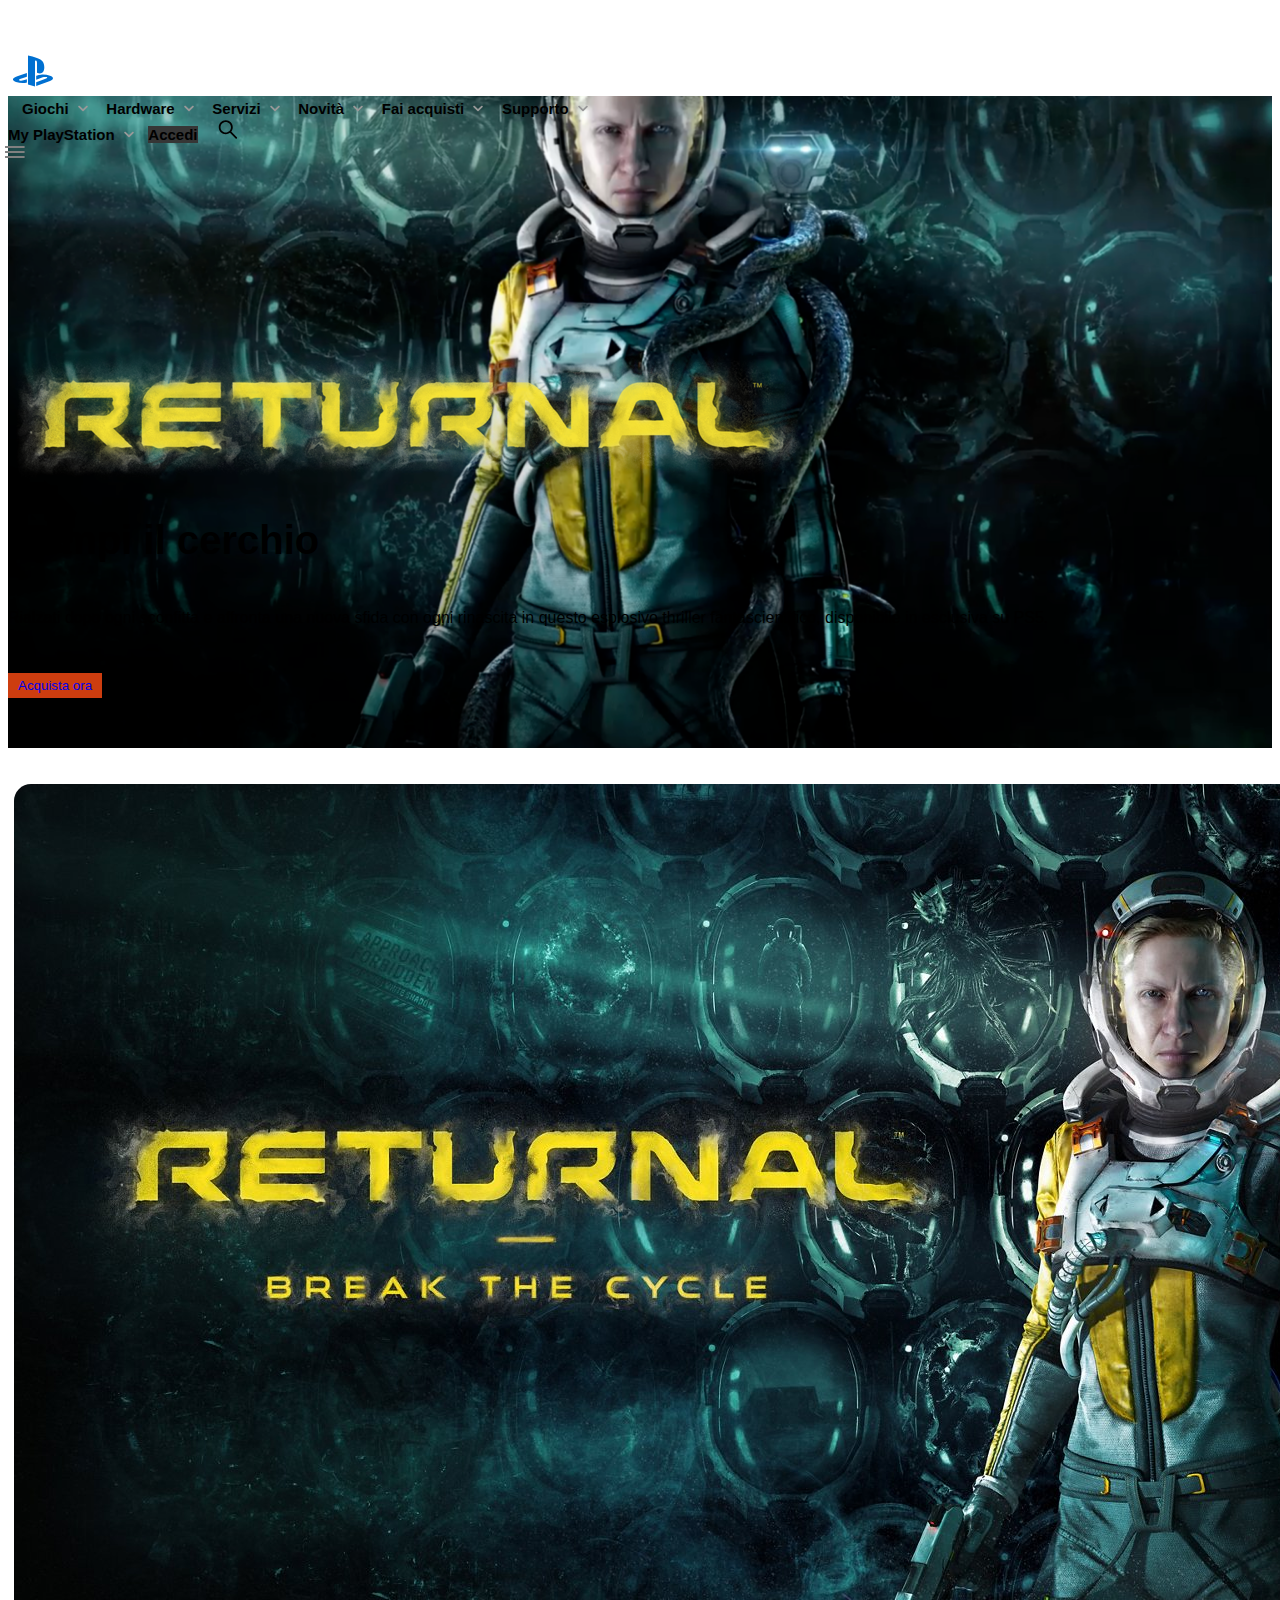
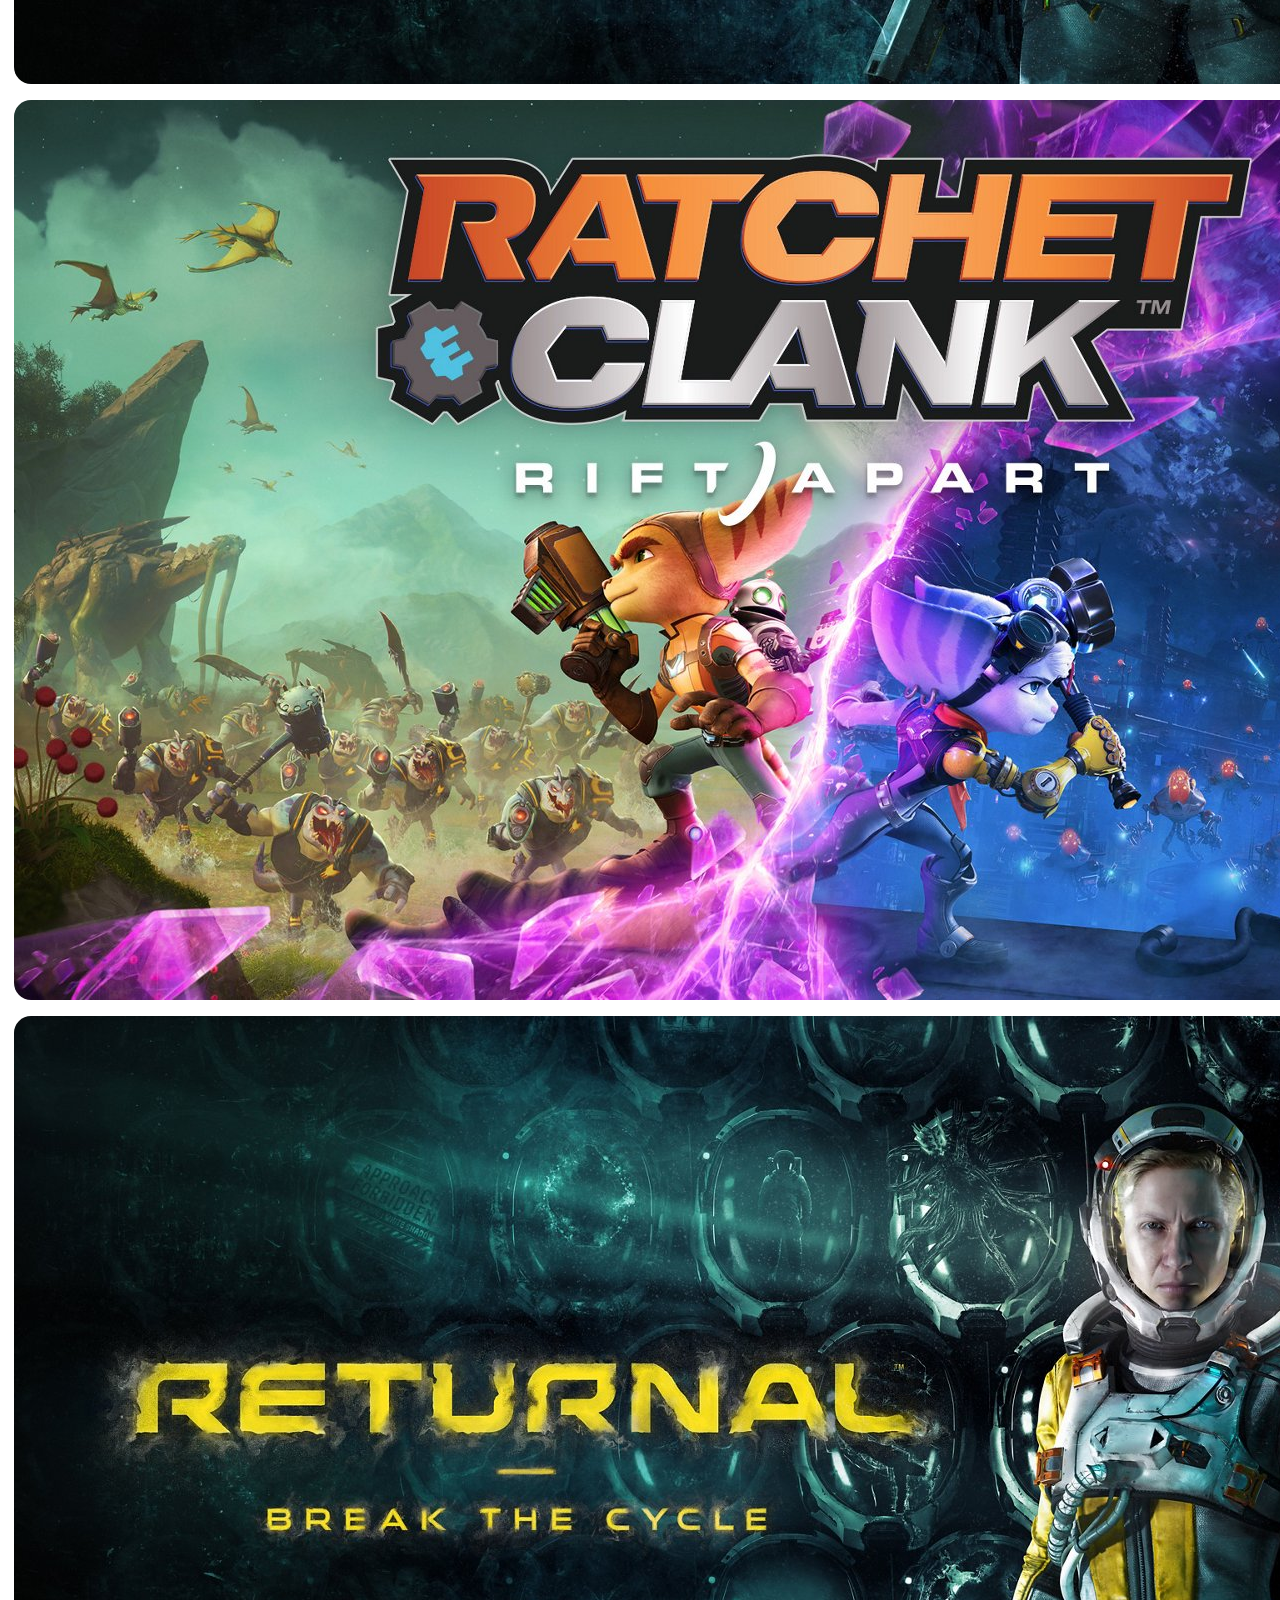
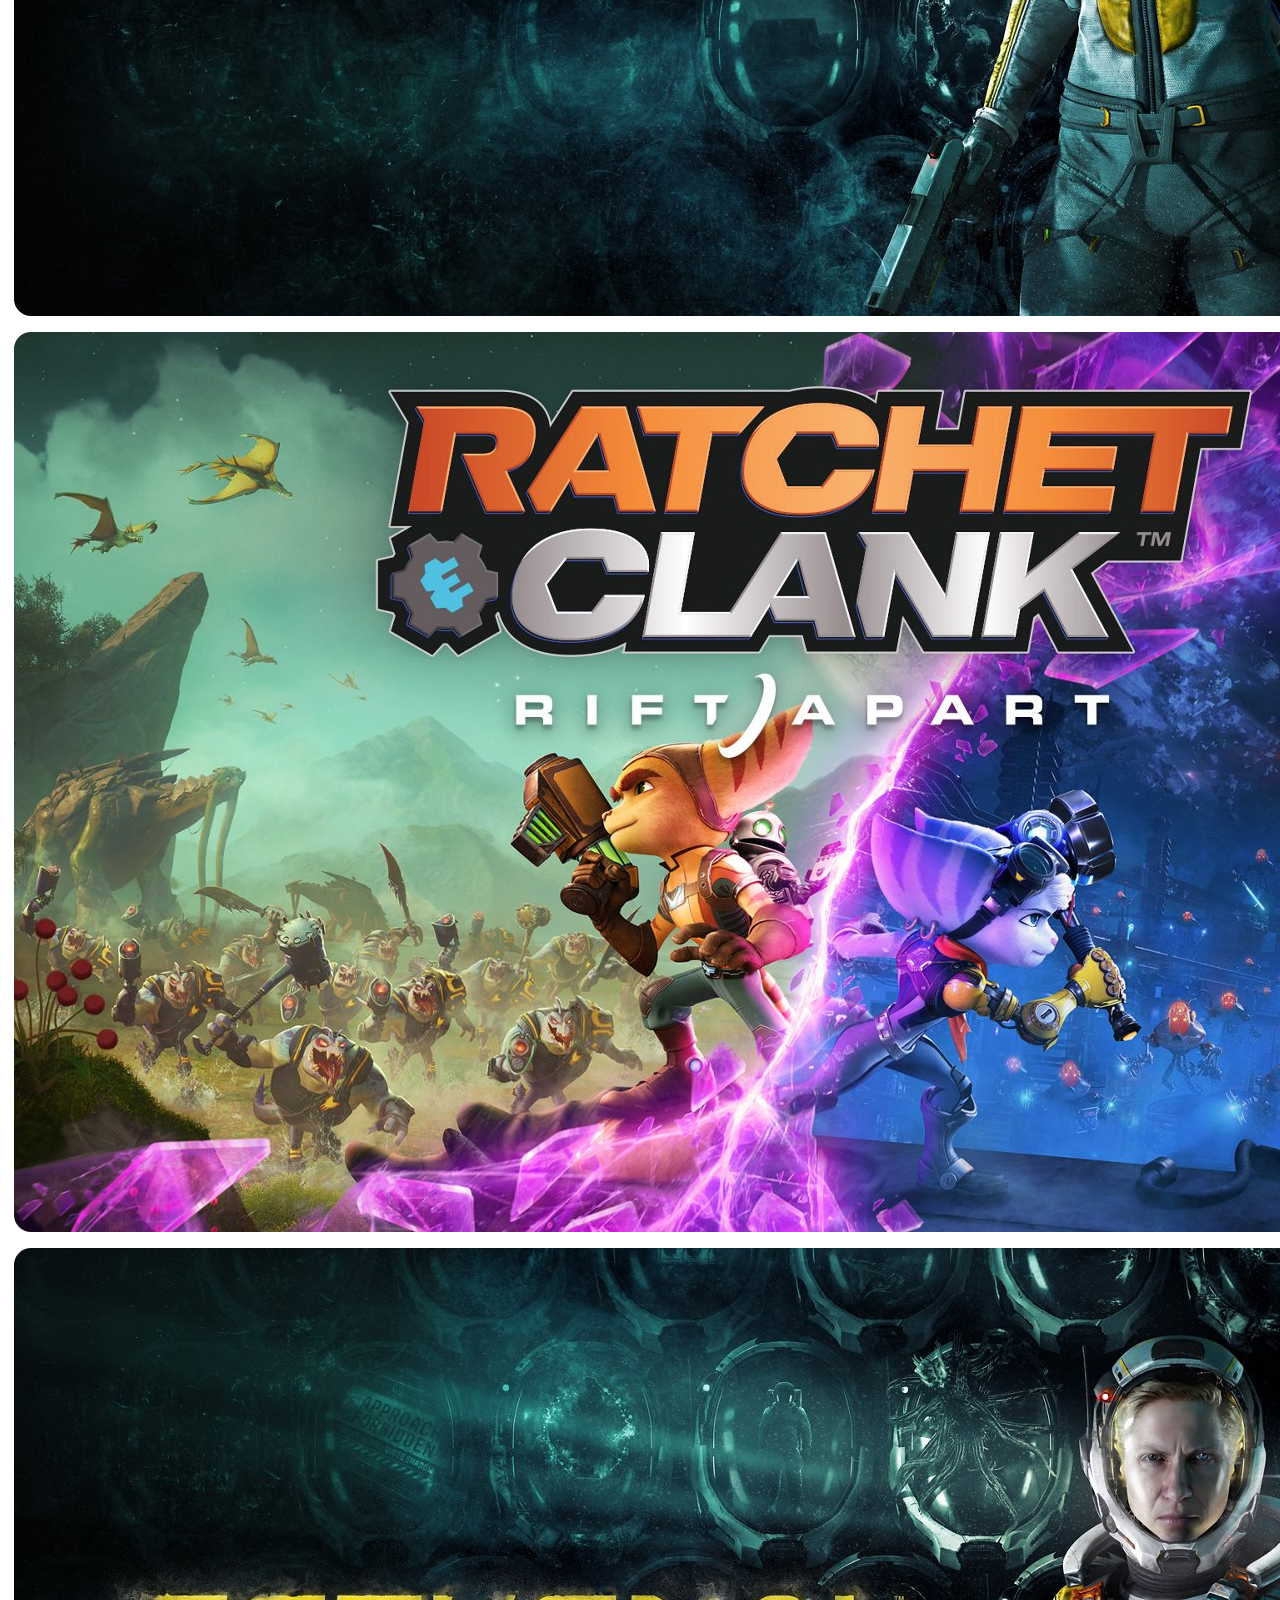
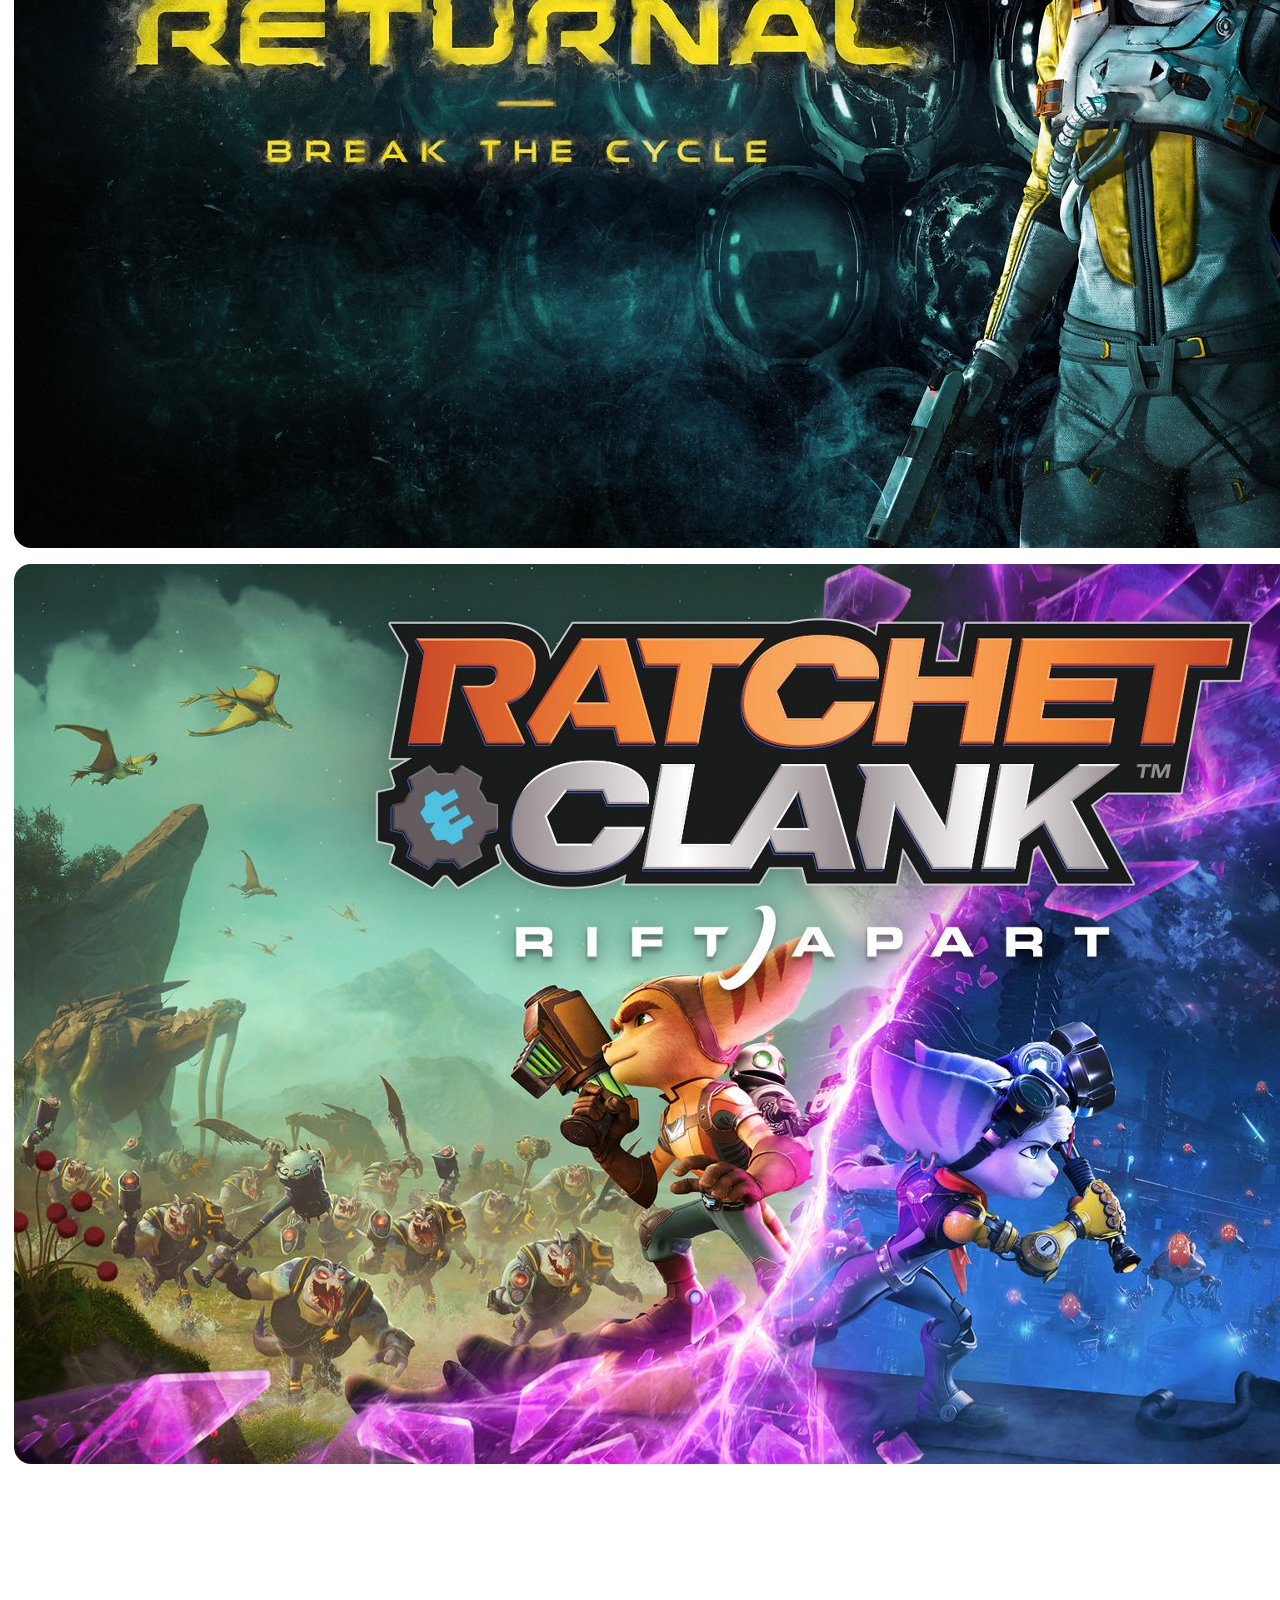
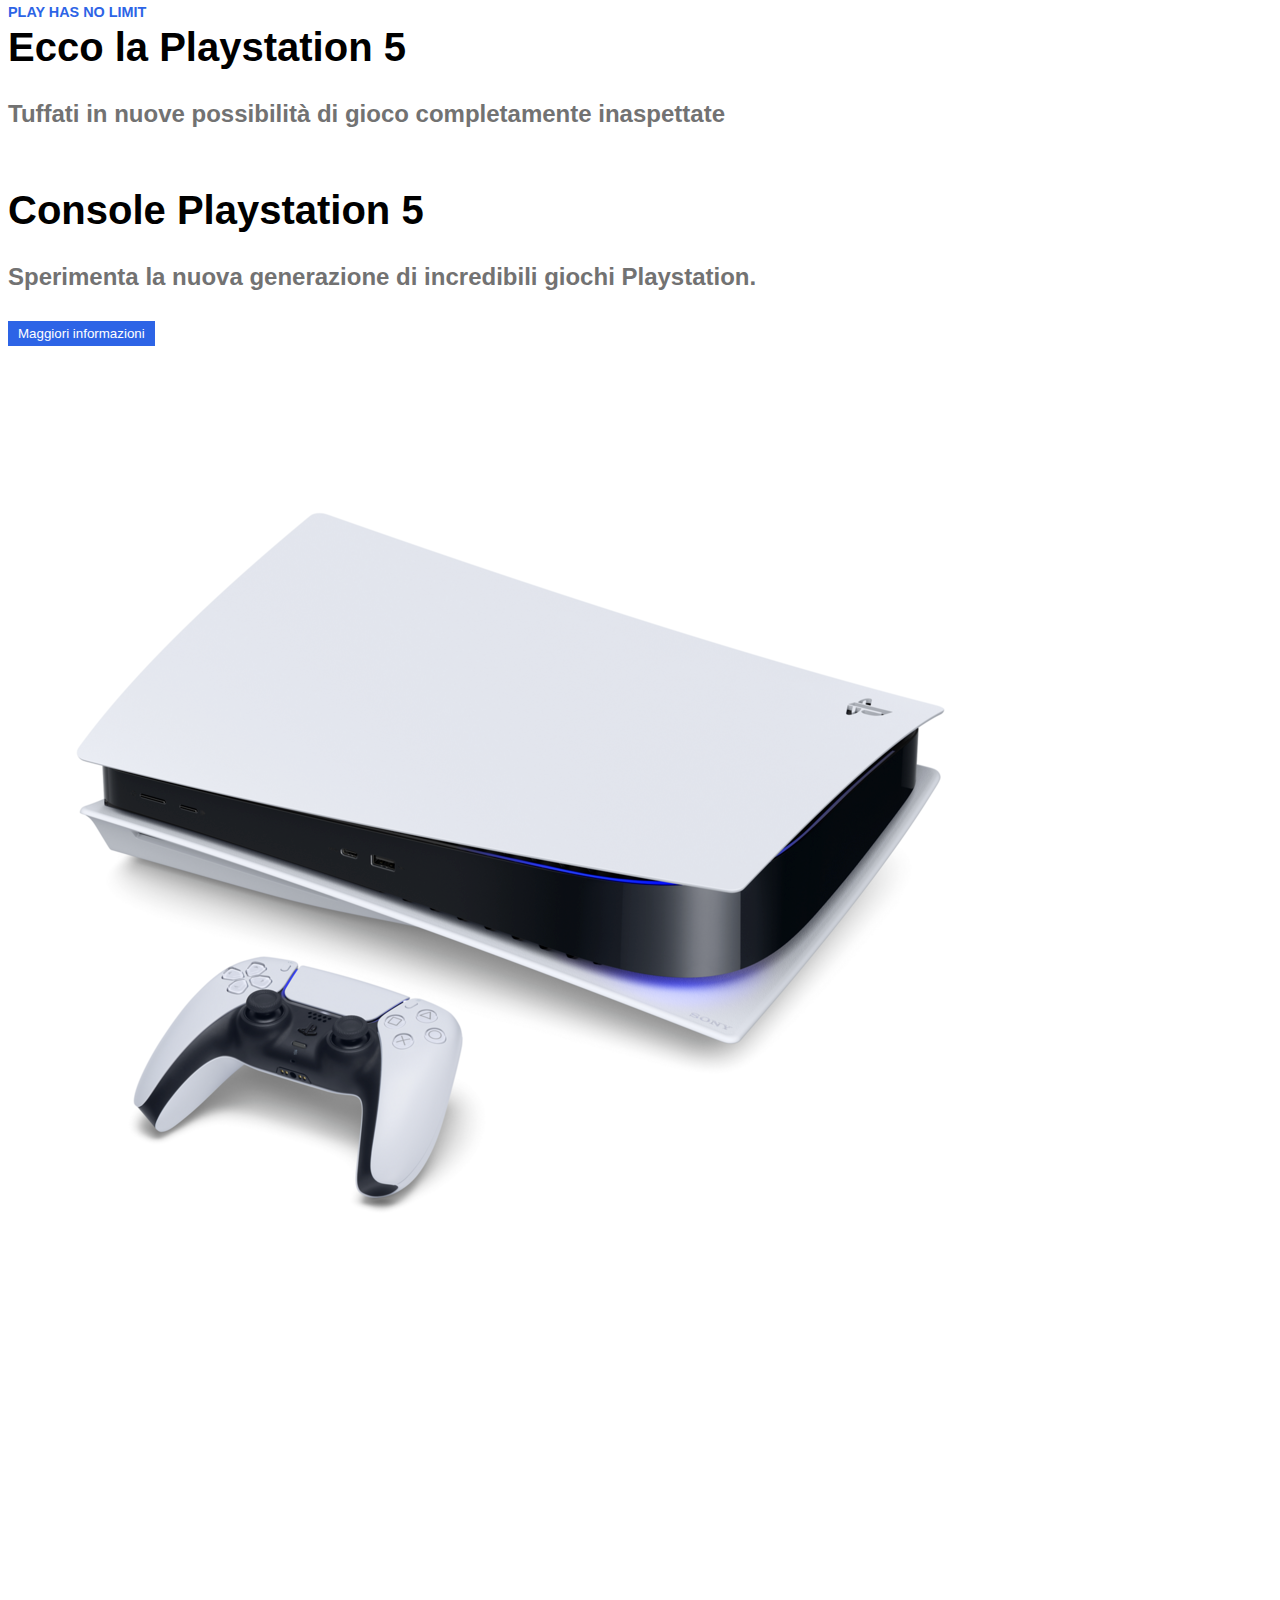
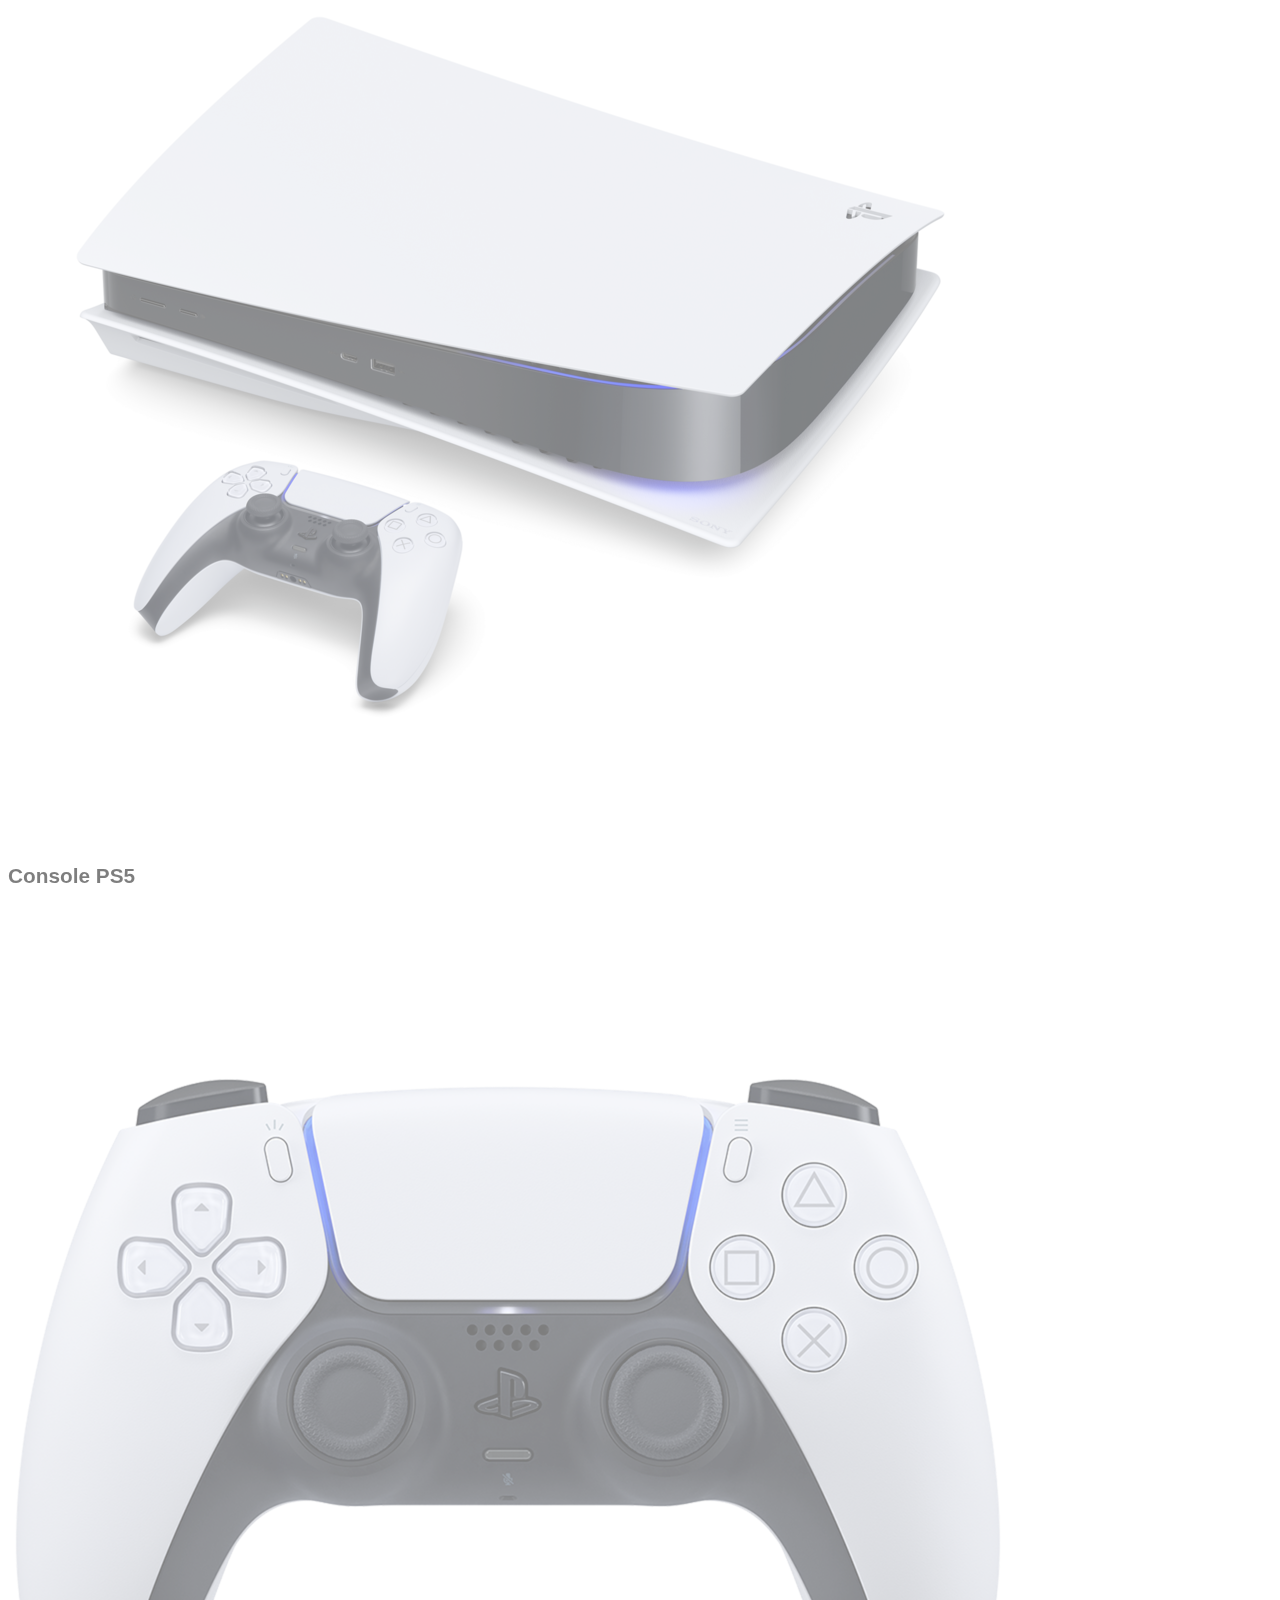
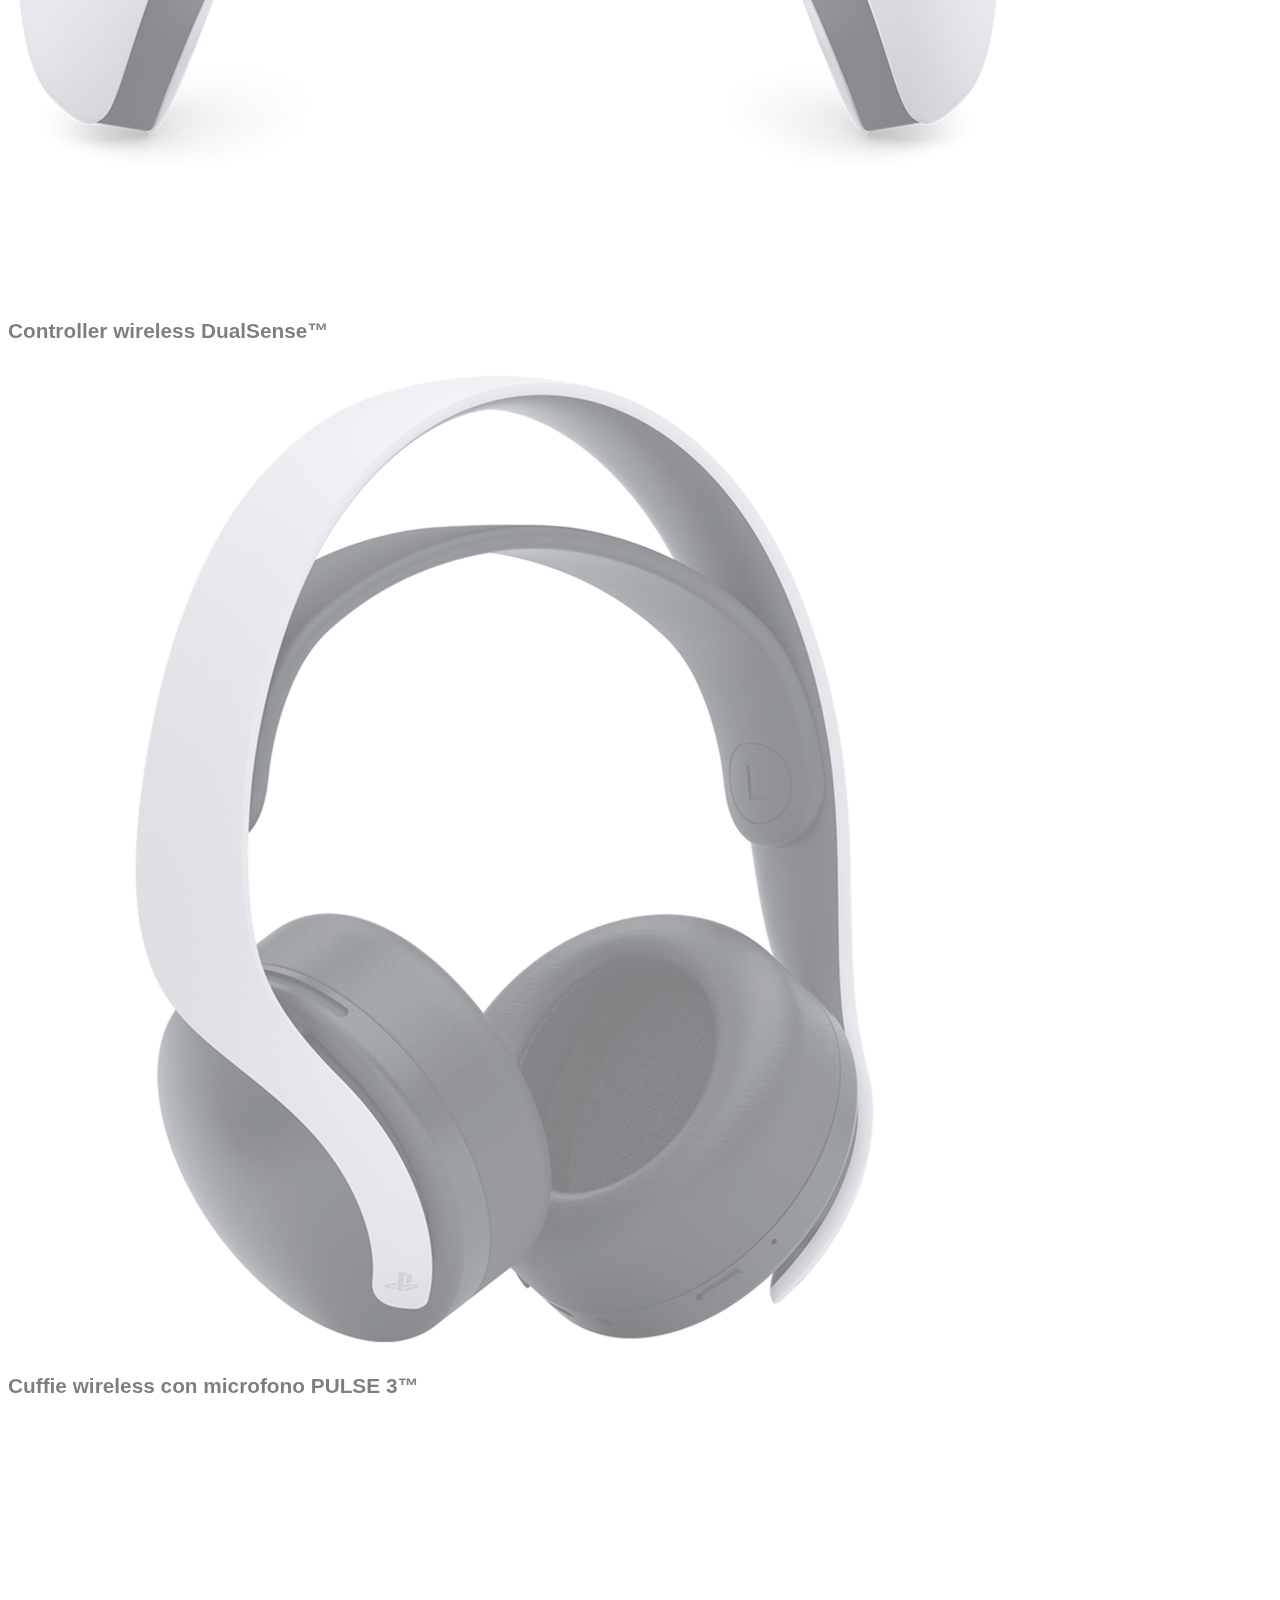
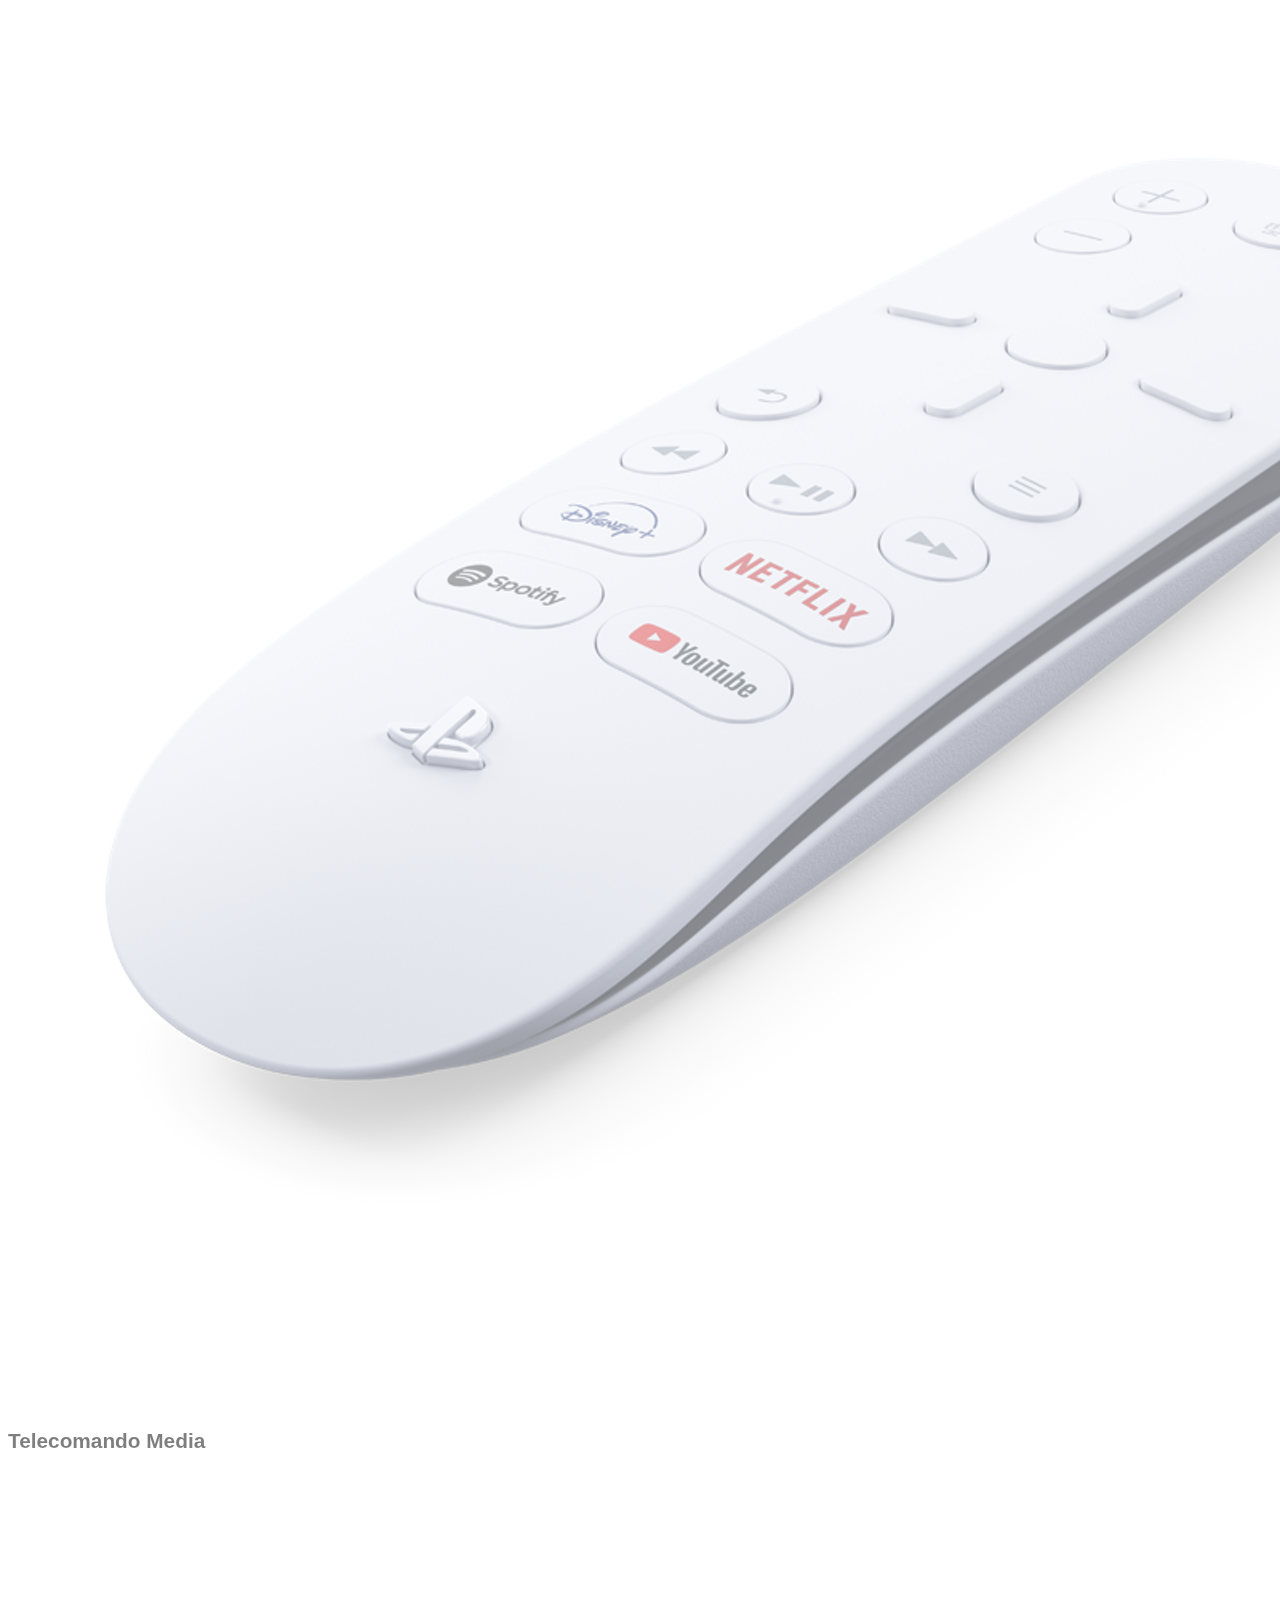
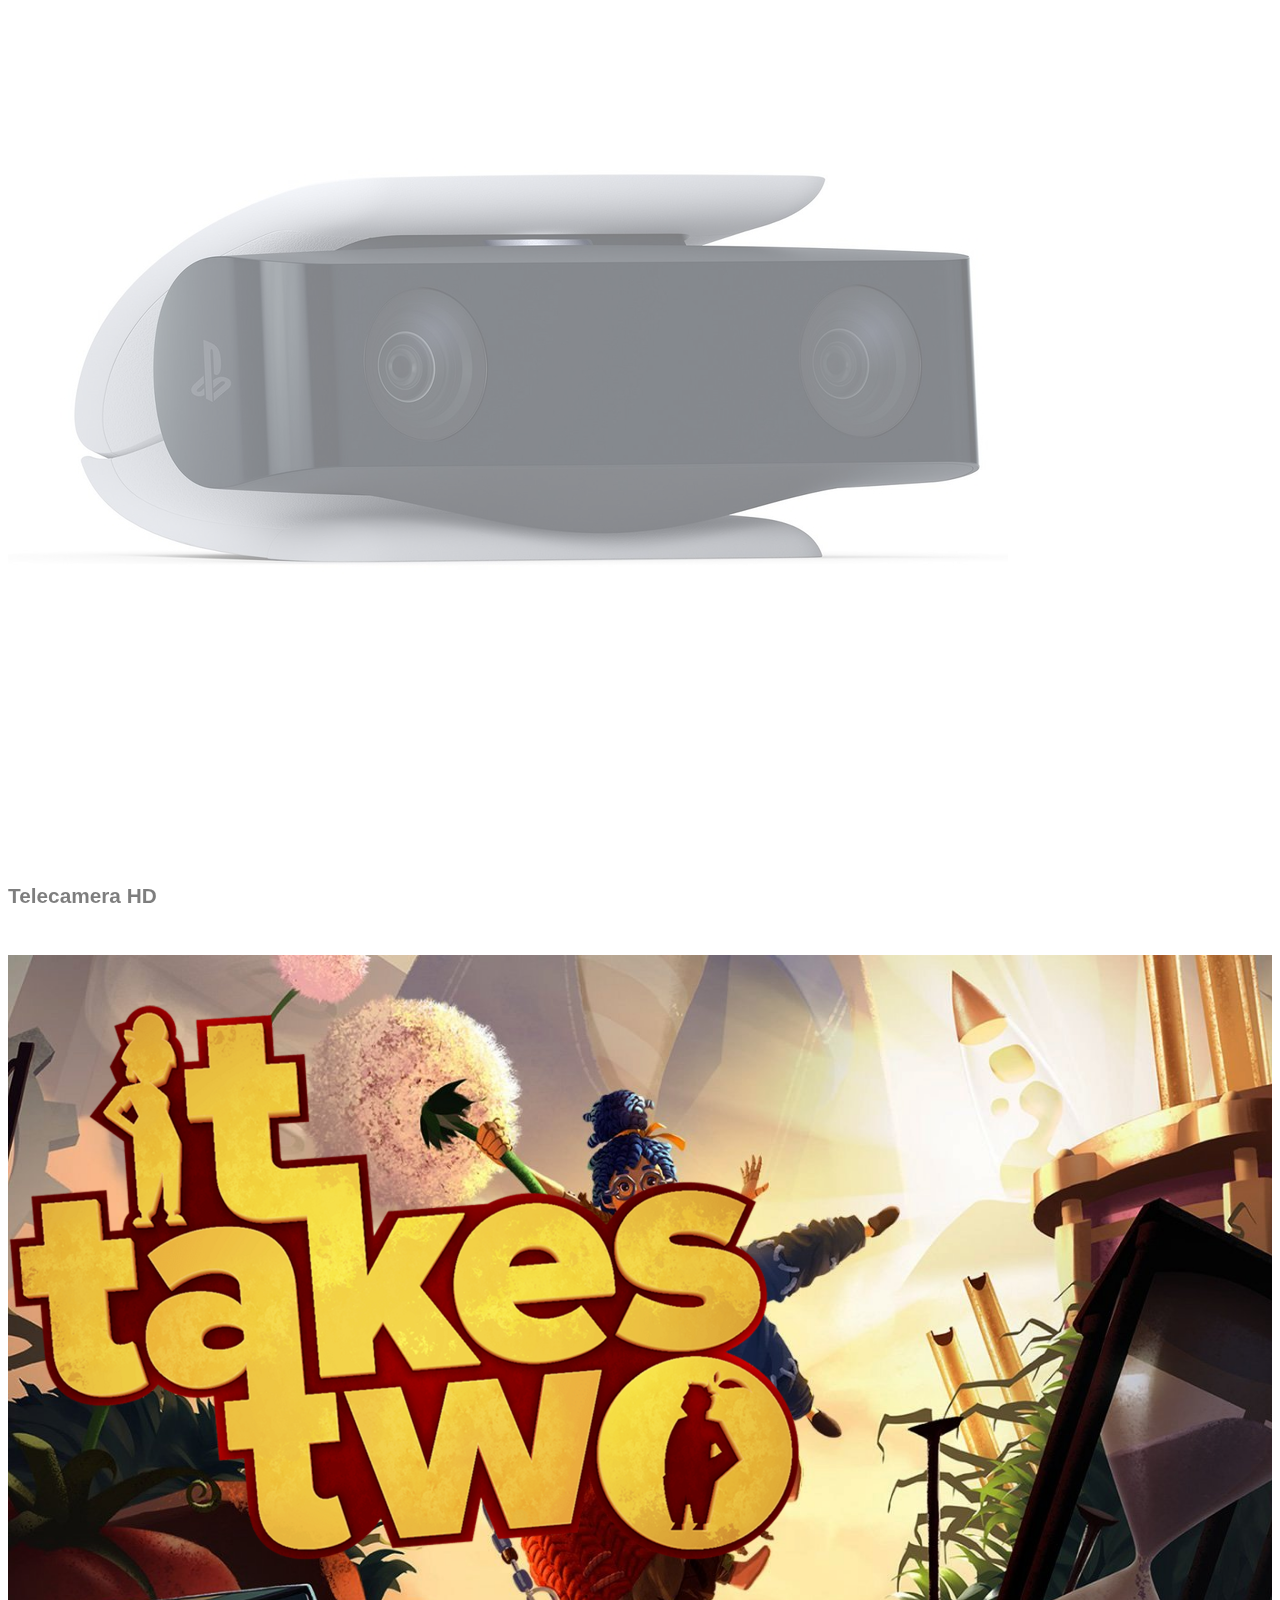
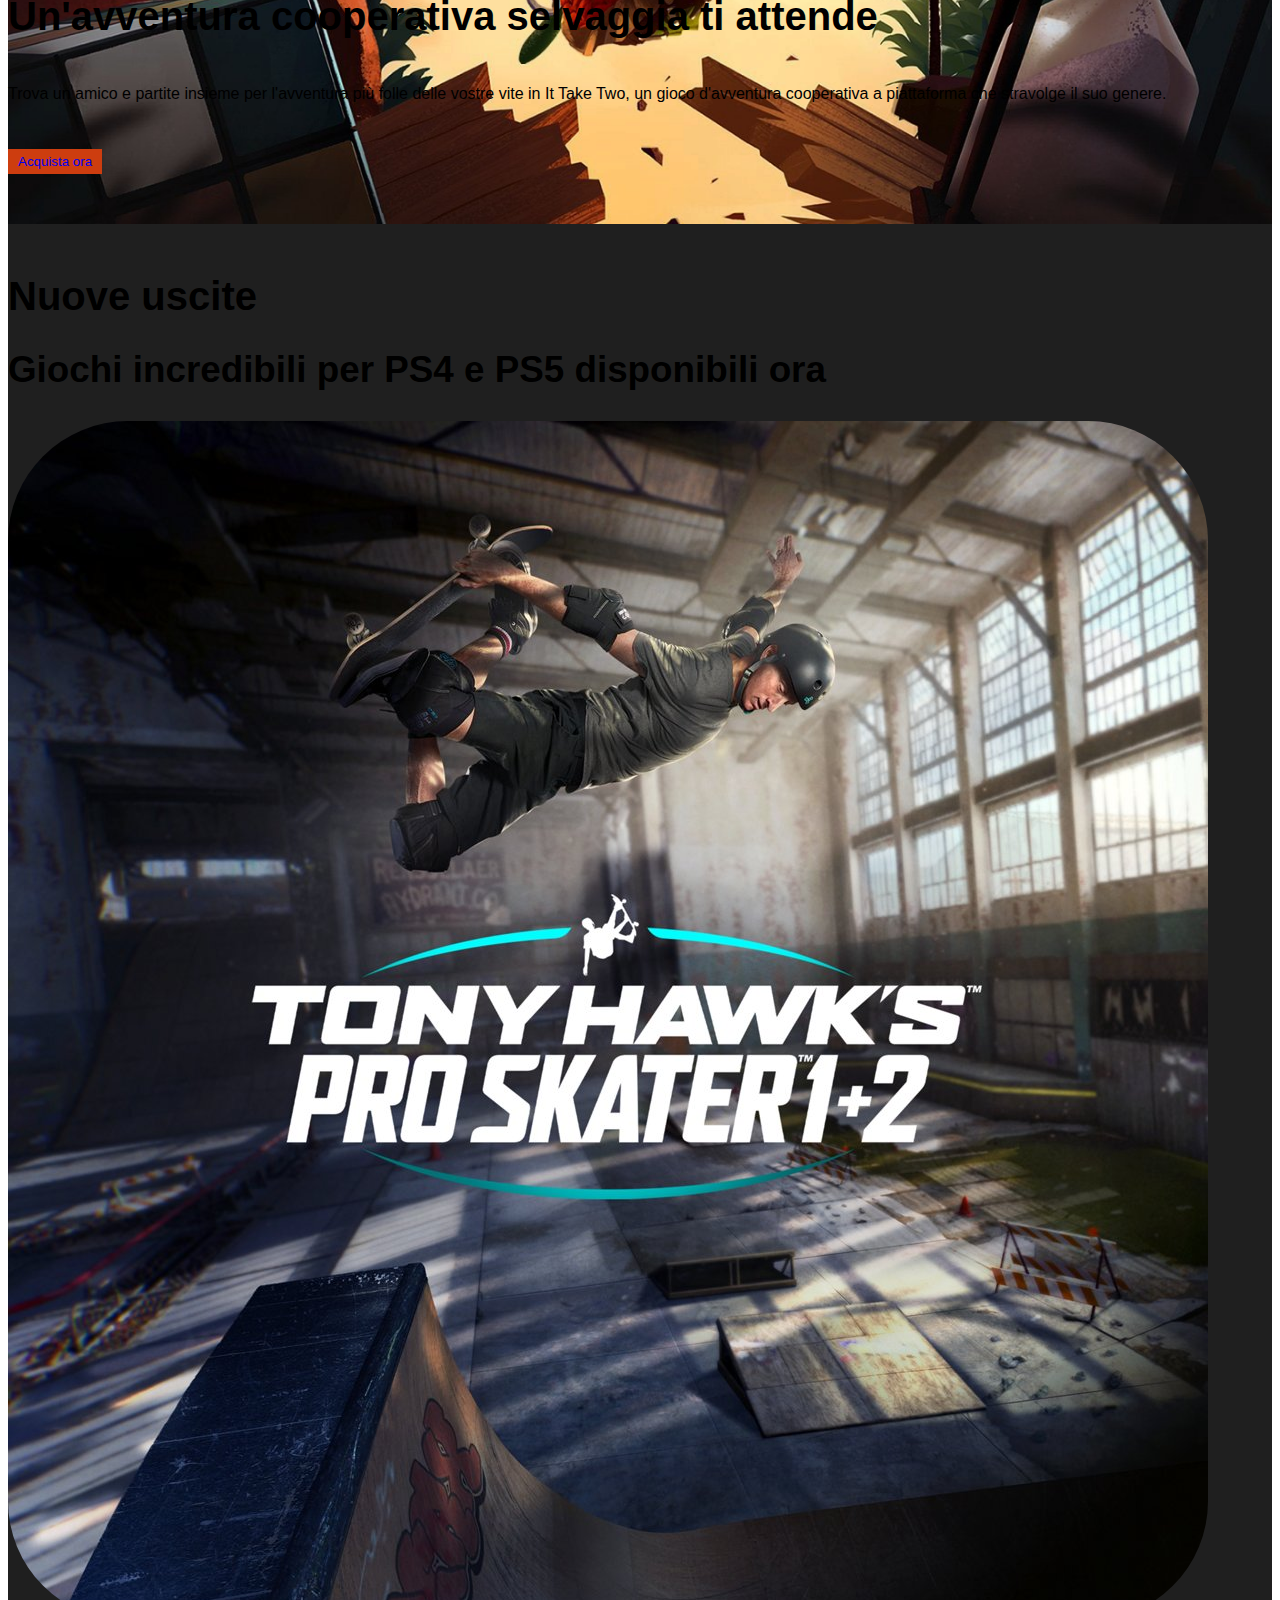
<file: index.html>
<!DOCTYPE html>
<html lang="en">

<head>
  <meta charset="UTF-8">
  <meta name="viewport" content="width=device-width, initial-scale=1.0">
  <link href="https://cdn.jsdelivr.net/npm/bootstrap@5.1.1/dist/css/bootstrap.min.css" rel="stylesheet"
    integrity="sha384-F3w7mX95PdgyTmZZMECAngseQB83DfGTowi0iMjiWaeVhAn4FJkqJByhZMI3AhiU" crossorigin="anonymous">
  <link rel="stylesheet" href="css/style.css">

  <link rel="stylesheet" href="https://cdnjs.cloudflare.com/ajax/libs/font-awesome/5.15.3/css/all.min.css">

  <title>PlayStation</title>
</head>

<body>
  <header class="sticky-top">
    <!-- Nav Sony -->
    <section class="bg-black">
      <div class="container-fluid text-end _nav-sony">
        <a href="#">
          <img src="img/sony_logo.svg" alt="Sony-logo" style="width: 80px;">
        </a>
      </div>
    </section>

    <!-- Nav Ps -->
    <section class="container-fluid d-flex align-items-center _nav-sticky">
      <div class="d-flex">
        <a href="#">
          <img src="img/play_logo.svg" alt="Playstation-logo">
        </a>
      </div>
      <!-- Row -->
      <div class="d-none d-lg-flex align-items-center flex-grow-1">
        <!-- Left -->
        <div class="_nav-ps-left d-flex">
          <ul class="ps-3">
            <li><a href="#" class="_nav-icon-hover">Giochi
                <span class="position-relative">
                  <img src="img/chevron-down-solid.svg" alt="arrow-down" class="_arrow-down">
                  <img src="img/chevron-down-solid-hover.svg" alt="arrow-down" class="_arrow-down-hover">
                </span>
              </a></li>

            <li><a href="#" class="_nav-icon-hover">Hardware
                <span class="position-relative">
                  <img src="img/chevron-down-solid.svg" alt="arrow-down" class="_arrow-down">
                  <img src="img/chevron-down-solid-hover.svg" alt="arrow-down" class="_arrow-down-hover">
                </span>
              </a></li>

            <li><a href="#" class="_nav-icon-hover">Servizi
              <span class="position-relative">
                <img src="img/chevron-down-solid.svg" alt="arrow-down" class="_arrow-down">
                <img src="img/chevron-down-solid-hover.svg" alt="arrow-down" class="_arrow-down-hover">
              </span>
              </a></li>

            <li><a href="#" class="_nav-icon-hover">Novità
              <span class="position-relative">
                <img src="img/chevron-down-solid.svg" alt="arrow-down" class="_arrow-down">
                <img src="img/chevron-down-solid-hover.svg" alt="arrow-down" class="_arrow-down-hover">
              </span>
              </a></li>

            <li><a href="#" class="_nav-icon-hover">Fai acquisti
              <span class="position-relative">
                <img src="img/chevron-down-solid.svg" alt="arrow-down" class="_arrow-down">
                <img src="img/chevron-down-solid-hover.svg" alt="arrow-down" class="_arrow-down-hover">
              </span>
              </a></li>
              
            <li><a href="#" class="_nav-icon-hover">Supporto
              <span class="position-relative">
                <img src="img/chevron-down-solid.svg" alt="arrow-down" class="_arrow-down">
                <img src="img/chevron-down-solid-hover.svg" alt="arrow-down" class="_arrow-down-hover">
              </span>
              </a></li>
          </ul>
        </div>

        <!-- Right -->
        <div class="_nav-ps-right d-flex flex-nowrap ms-auto">
          <ul>
            <li><a href="#" class="_nav-icon-hover _text-black">My PlayStation
              <span class="position-relative">
                <img src="img/chevron-down-solid.svg" alt="arrow-down" class="_arrow-down">
                <img src="img/chevron-down-solid-hover.svg" alt="arrow-down" class="_arrow-down-hover">
              </span>
              </a></li>
            <li><a class="btn btn-sm btn-dark rounded-pill">Accedi</a></li>
            <li><a href="#"><img src="img/lens.svg" alt="lens" class="_lens"></a></li>
          </ul>
        </div>
      </div>

      <!-- Hambuger -->
      <div class="_hamburger-menu ms-auto">
        <a href="#" class="btn btn-outline-secondary d-lg-none ">
          <i class="fas fa-bars"></i>
        </a>
      </div>

    </section>

  </header>

  <main>
    <!-- Hero -->
    <section class="_bg-hero">
      <div class="_section-hero">
        <div class="container text-white">
          <div class="row">
            <div class="col-12 col-lg-5">
              <ul>
                <li><img src="img/returnal-hero-banner-logo.png" alt="returnal-logo" class="w-75 _section-title"></li>
                <li>
                  <h2 class="_section-title">Rompi il cerchio</h2>
                </li>
                <li>
                  <p class="_section-text">Rialzati dopo ogni sconfitta e affronta una nuova sfida con ogni rinascita in
                    questo esplosivo thriller fantascientifico, disponibile in esclusiva su PS5.</p>
                </li>
                <li>
                  <button class="_btn-orange-border rounded-pill p-0">
                    <a href="#" class="btn _btn-orange text-white rounded-pill">Acquista ora</a>
                  </button>
                </li>
              </ul>
            </div>
          </div>
        </div>
      </div>
    </section>

    <!-- Card Game -->
    <section class="_section-base">
      <div class="container _section-card-game">
        <div class="row row-cols-2 row-cols-sm-3 row-cols-lg-6 gy-4">

          <div class="col">
            <div class="_card-hover">
              <img src="img/returnal-listing-thumb-01-ps5.jpg" alt="Returnal" class="img-fluid">
            </div>
          </div>

          <div class="col">
            <div class="_card-hover">
              <img src="img/ratchet-and-clank-rift-apart-keyart.jpg" alt="Ratchet" class="img-fluid">
            </div>
          </div>

          <div class="col">
            <div class="_card-hover">
              <img src="img/returnal-listing-thumb-01-ps5.jpg" alt="Returnal" class="img-fluid">
            </div>
          </div>

          <div class="col">
            <div class="_card-hover">
              <img src="img/ratchet-and-clank-rift-apart-keyart.jpg" alt="Ratchet" class="img-fluid">
            </div>
          </div>

          <div class="col">
            <div class="_card-hover">
              <img src="img/returnal-listing-thumb-01-ps5.jpg" alt="Returnal" class="img-fluid">
            </div>
          </div>

          <div class="col">
            <div class="_card-hover">
              <img src="img/ratchet-and-clank-rift-apart-keyart.jpg" alt="Ratchet" class="img-fluid">
            </div>
          </div>
        </div>
      </div>
    </section>

    <!-- Section PS5 -->
    <section class="_section-large">
      <div class="container">
        <!-- Text PS5 -->
        <div class="_section-base text-center">
          <h5 class="_section-super">Play has no limit</h5>
          <h2 class="_section-title">Ecco la Playstation 5</h2>
          <h5 class="_section-subtitle">Tuffati in nuove possibilità di gioco completamente inaspettate</h5>
        </div>

        <!-- text left -->
        <div class="row align-items-center">
          <div class="col-12 col-md-6">
            <h2 class="_section-title">Console Playstation 5</h2>
            <h5 class="_section-subtitle">Sperimenta la nuova generazione di incredibili giochi Playstation.</h5>
            <button class="_btn-blue-border rounded-pill p-0">
              <a href="#" class="btn _btn-blue rounded-pill">Maggiori informazioni</a>
            </button>
          </div>
          <!-- img right -->
          <div class="col-12 col-md-6">
            <img src="img/playstation-5-thumb.png" alt="PS5" class="img-fluid">
          </div>
        </div>
      </div>
    </section>

    <!-- Section Accessories PS5 -->
    <section class="_section-base">
      <div class="container _section-ps5">
        <div class="row row-cols-3 row-cols-md-5">
          <div class="col">
            <img src="img/playstation-5-thumb.png" alt="PS5" class="img-fluid">
            <h4 class="text-center">Console PS5</h4>
          </div>

          <div class="col">
            <img src="img/joypad-thumb.png" alt="Joystick" class="img-fluid">
            <h4 class="text-center">Controller wireless DualSense™</h4>
          </div>

          <div class="col">
            <img src="img/headset-thumb.png" alt="Headset" class="img-fluid">
            <h4 class="text-center">Cuffie wireless con microfono PULSE 3™</h4>
          </div>

          <div class="col">
            <img src="img/remote-thumb.png" alt="Remote" class="img-fluid">
            <h4 class="text-center">Telecomando Media</h4>
          </div>

          <div class="col">
            <img src="img/camera-thumb.jpg" alt="Camera" class="img-fluid">
            <h4 class="text-center">Telecamera HD</h4>
          </div>
        </div>
      </div>
    </section>

    <!-- Section Hero-2 -->
    <section class="_bg-hero-2">
      <div class="_bg-hero-opacity">
        <div class="_section-medium">
          <div class="container text-white">
            <div class="row">
              <div class="col-12 col-lg-5">
                <ul>
                  <li><img src="img/it-takes-two-logo.png" alt="It takes two-logo" class="w-50 _section-title"></li>
                  <li>
                    <h2 class="_section-title">Un'avventura cooperativa selvaggia ti attende</h2>
                  </li>
                  <li>
                    <p class="_section-text">Trova un amico e partite insieme per l'avventura più folle delle vostre
                      vite in It Take Two, un gioco d'avventura cooperativa a piattaforma che stravolge il suo genere.
                    </p>
                  </li>
                  <li>
                    <button class="_btn-orange-border rounded-pill p-0">
                      <a href="#" class="btn _btn-orange text-white rounded-pill">Acquista ora</a>
                    </button>
                  </li>
                </ul>
              </div>
            </div>
          </div>
        </div>
      </div>
    </section>

    <!-- Section New Releases-->
    <section style="background-color: #1f1f1f;">
      <div class="_section-medium _section-new-releases">
        <div class="container text-white">
          <h2 class="_section-title">Nuove uscite</h2>
          <h3 class="_section-text">Giochi incredibili per PS4 e PS5 disponibili ora</h3>
          <div class="row gy-5">

            <div class="col-6 col-sm-4 col-lg-2">
              <img src="img/tony-hawks-pro-skater-1-2-store-art.jpg" alt="Tony-Hawk's" class="img-fluid">
              <h4 class="_section-text-card">Tony Hawk's™ Pro Skater™ 1 + 2</h4>
            </div>

            <div class="col-6 col-sm-4 col-lg-2">
              <img src="img/crash-bandicoot-4-its-about-time-store-art.jpg" alt="Crash-bandicoot" class="img-fluid">
              <h4 class="_section-text-card">Crash Bandicoot 4: It's About Time</h4>
            </div>

            <div class="col-6 col-sm-4 col-lg-2">
              <img src="img/tony-hawks-pro-skater-1-2-store-art.jpg" alt="Tony-Hawk's" class="img-fluid">
              <h4 class="_section-text-card">Tony Hawk's™ Pro Skater™ 1 + 2</h4>
            </div>

            <div class="col-6 col-sm-4 col-lg-2">
              <img src="img/crash-bandicoot-4-its-about-time-store-art.jpg" alt="Crash-bandicoot" class="img-fluid">
              <h4 class="_section-text-card">Crash Bandicoot 4: It's About Time</h4>
            </div>

            <div class="col-6 col-sm-4 col-lg-2">
              <img src="img/tony-hawks-pro-skater-1-2-store-art.jpg" alt="Tony-Hawk's" class="img-fluid">
              <h4 class="_section-text-card">Tony Hawk's™ Pro Skater™ 1 + 2</h4>
            </div>

            <div class="col-6 col-sm-4 col-lg-2">
              <img src="img/crash-bandicoot-4-its-about-time-store-art.jpg" alt="Crash-bandicoot" class="img-fluid">
              <h4 class="_section-text-card">Crash Bandicoot 4: It's About Time</h4>
            </div>

            <div class="col-6 col-sm-4 col-lg-2">
              <img src="img/tony-hawks-pro-skater-1-2-store-art.jpg" alt="Tony-Hawk's" class="img-fluid">
              <h4 class="_section-text-card">Tony Hawk's™ Pro Skater™ 1 + 2</h4>
            </div>

            <div class="col-6 col-sm-4 col-lg-2">
              <img src="img/crash-bandicoot-4-its-about-time-store-art.jpg" alt="Crash-bandicoot" class="img-fluid">
              <h4 class="_section-text-card">Crash Bandicoot 4: It's About Time</h4>
            </div>

            <div class="col-6 col-sm-4 col-lg-2">
              <img src="img/tony-hawks-pro-skater-1-2-store-art.jpg" alt="Tony-Hawk's" class="img-fluid">
              <h4 class="_section-text-card">Tony Hawk's™ Pro Skater™ 1 + 2</h4>
            </div>

            <div class="col-6 col-sm-4 col-lg-2">
              <img src="img/crash-bandicoot-4-its-about-time-store-art.jpg" alt="Crash-bandicoot" class="img-fluid">
              <h4 class="_section-text-card">Crash Bandicoot 4: It's About Time</h4>
            </div>

            <div class="col-6 col-sm-4 col-lg-2">
              <img src="img/tony-hawks-pro-skater-1-2-store-art.jpg" alt="Tony-Hawk's" class="img-fluid">
              <h4 class="_section-text-card">Tony Hawk's™ Pro Skater™ 1 + 2</h4>
            </div>

            <div class="col-6 col-sm-4 col-lg-2">
              <img src="img/crash-bandicoot-4-its-about-time-store-art.jpg" alt="Crash-bandicoot" class="img-fluid">
              <h4 class="_section-text-card">Crash Bandicoot 4: It's About Time</h4>
            </div>

          </div>
        </div>
      </div>
    </section>

    <!-- Section PS4 -->
    <section class="_section-medium">
      <div class="container">
        <!-- Text -->
        <div class="row justify-content-center text-center pb-4">
          <div class="col-12 col-md-10 col-lg-7">
            <h2 class="_section-title">Esplora Playstation® 4</h2>
            <h5 class="_section-subtitle">Giochi incredibili e intrattenimento senza fine. Non c'è mai stato un momento
              migliore per giocare sulla tua PS4.</h5>
          </div>
        </div>
        <!-- Section Accessories PS5 -->
        <div class="row gy-4">
          <div class="col-12 col-md-4">
            <img src="img/ps4-slim-homepage-image-block.jpg" alt="PS4" class="img-fluid">
            <h2 class="_section-title">Playstation 4</h2>
            <h5 class="_section-subtitle">Giochi incredibili live su PS4, con 1 TB di spazio di archiviazione.</h5>
            <button class="_btn-blue-border rounded-pill p-0">
              <a href="#" class="btn _btn-blue rounded-pill">Scopri di più</a>
            </button>
          </div>

          <div class="col-12 col-md-4">
            <img src="img/double11-202010-tw-psvr.jpg" alt="PlayStation-VR" class="img-fluid">
            <h2 class="_section-title">PlayStation VR</h2>
            <h5 class="_section-subtitle">Oltre 500 titoli ed esperienze di gioco. Scopri tutti</h5>
            <button class="_btn-blue-border rounded-pill p-0">
              <a href="#" class="btn _btn-blue rounded-pill">Scopri di più</a>
            </button>
          </div>

          <div class="col-12 col-md-4">
            <img src="img/dualshock-4-listing-thumb.jpg" alt="Accessori" class="img-fluid">
            <h2 class="_section-title">Accessori</h2>
            <h5 class="_section-subtitle">Migliora la tua esperienza PS4 con una gamma di accessori ufficiali.</h5>
            <button class="_btn-blue-border rounded-pill p-0">
              <a href="#" class="btn _btn-blue rounded-pill">Scopri di più</a>
            </button>
          </div>
        </div>
      </div>
    </section>

    <!-- Section Playstation Plus -->
    <section style="background-color: #BEBCBB;">
      <div class="container">
        <div class="row align-items-center">

          <div class="col-12 col-md-6">
            <div class="_section-medium py-md-2">
              <img src="img/ps-plus-logo.png" alt="Playstation-plus" class="_section-title img-fluid w-75">
              <h5 class="_section-text">Migliora la tua esperienza PlayStation con l'accesso a multigiocatore online
                giochi mensili, sconti esclusivi e altro ancora.</h5>
              <button class="_btn-grey-border rounded-pill p-0">
                <a href="#" class="btn _btn-grey rounded-pill">Esplora Playstation Plus</a>
              </button>
            </div>
          </div>

          <div class="col-md-6 d-none d-md-block">
            <img src="img/ps-plus-april-monthly-games-featured-image-block.png" alt="ps-plus-april" style="width: 90%;">
          </div>

        </div>
      </div>
    </section>

    <!-- Section Sale -->
    <section class="_section-large">
      <!-- Text -->
      <div class="row justify-content-center text-center pb-4">
        <div class="col-12 col-md-10 col-lg-7">
          <h2 class="_section-title">Nuovi sconti sul PlayStation Store</h2>
          <h5 class="_section-subtitle">Sconti pazzeschi, collezioni curate e saldi stagionali su PS5, PS4 e PS VR,
            tutti in un unico posto.</h5>
        </div>
      </div>
      <!-- img -->
      <div class="row gy-5">
        <div class="col-12 col-md-4">
          <img src="img/playstation-store-games-under-20-spotlight.jpg" alt="under-20" class="img-fluid">
        </div>
        <div class="col-12 col-md-4">
          <img src="img/playstation-store-golden-week-sale-spotlight.jpg" alt="golden-week" class="img-fluid">
        </div>
        <div class="col-12 col-md-4">
          <img src="img/playstation-store-free-to-play-spotlight.png" alt="free-to-play" class="img-fluid">
        </div>
      </div>
    </section>

    <!-- Section Playstation Now -->
    <section style="background-color: #161C3B;">
      <div class="container">
        <div class="row align-items-center">

          <div class="col-12 col-md-6">
            <div class="_section-medium py-md-2">
              <img src="img/ps-now-logo-two-column.png" alt="Playstation-plus" class="_section-title img-fluid w-75">
              <h5 class="_section-text text-white">Ottieni l'accesso immediato a una vastissima raccolta di oltre 800
                giochi per PS4, PS3 e PS2 su PS4 o PC Windows, con nuovi titoli aggiunti ogni mese.</h5>
              <button class="_btn-white-border rounded-pill p-0">
                <a href="#" class="btn _btn-white rounded-pill">Esplora Playstation Now</a>
              </button>
            </div>
          </div>

          <div class="col-md-6 d-none d-md-block">
            <img src="img/ps-now-april-featured-image-block.png" alt="" style="width: 90%;">
          </div>

        </div>
      </div>
    </section>

    <!-- Section Social -->
    <section class="_section-large">
      <h2 class="_section-title text-center">Seguici sui social media</h2>

      <div class="row justify-content-center gy-4 pt-5">
        <div class="col-6 col-sm-3 col-md-2">
          <a href="#"><img src="img/twitter.jpg" alt="Twitter" class="img-fluid"></a>
        </div>
        <div class="col-6 col-sm-3 col-md-2">
          <a href="#"><img src="img/facebook.jpg" alt="Facebook" class="img-fluid"></a>
        </div>
        <div class="col-6 col-sm-3 col-md-2">
          <a href="#"><img src="img/instagram.jpg" alt="Instagram" class="img-fluid"></a>
        </div>
        <div class="col-6 col-sm-3 col-md-2">
          <a href="#"><img src="img/youtube.png" alt="Youtube" class="img-fluid"></a>
        </div>
      </div>
    </section>
  </main>

  <!-- Footer -->
  <footer style="background-color: #00439C;">
    <section class="_section-large">
      <div class="container text-white">
        <div class="row justify-content-center">
          <!-- Section PS -->
          <div class="col-12 col-lg-6">
            <img src="img/ps-footer.svg" alt="PS-logo" class="_section-title" style="width: 100px;">
            <div>
              <img src="img/language-globe.svg" alt="global" style="width: 20px">
              <h5 class="d-inline-block pb-5">Country / Region: Italy</h5>
            </div>
          </div>
          <!-- Section Link -->
          <div class="col-12 col-lg-6">
            <div class="row justify-content-around text-lg-center pb-5 pb-lg-0">
              <div class="col-12 col-md-4">
                <ul>
                  <li><a href="#">Link footer n</a></li>
                  <li><a href="#">Link footer n</a></li>
                  <li><a href="#">Link footer n</a></li>
                  <li><a href="#">Link footer n</a></li>
                  <li><a href="#">Link footer n</a></li>
                </ul>
              </div>

              <div class="col-12 col-md-4">
                <ul>
                  <li><a href="#">Link footer n</a></li>
                  <li><a href="#">Link footer n</a></li>
                  <li><a href="#">Link footer n</a></li>
                  <li><a href="#">Link footer n</a></li>
                  <li><a href="#">Link footer n</a></li>
                  <li><a href="#">Link footer n</a></li>
                  <li><a href="#">Link footer n</a></li>
                </ul>
              </div>

              <div class="col-12 col-md-4">
                <ul>
                  <li><a href="#">Link footer n</a></li>
                  <li><a href="#">Link footer n</a></li>
                  <li><a href="#">Link footer n</a></li>
                </ul>
              </div>

            </div>
          </div>
        </div>
        <!-- Section info -->
        <div class="row">
          <div class="col-12 col-lg-6">
            <img src="img/sie-logo.svg" alt="Sie-logo" style="width: 160px;">
            <h5 style="padding-top: 15px;" class="lh-base">
              Websity ©2021 Sony Interactive Entertainment Europe Limited. Tutti i contenuti, nomi dei giochi, nomi
              commericiali e/o
              abbigliamento, marchi registrati, grafica e immagini associati sono marchi registrati e/o materiale
              protetto da copyright dei rispettivi proprietari. Tutti i diritti riservati.<a href="#"
                class="text-white text-decoration-underline">Maggiori info</a>
            </h5>
          </div>
        </div>

      </div>
    </section>
  </footer>

</body>

</html>
</file>
<file: css/style.css>
/**************************************************
* Selettori Tag
**************************************************/
h2 { font-size: 2.5rem; margin: 0; padding: 0;}
h3 { font-size: 2.3rem; margin: 0; padding: 0;}
h4 { font-size: 1.3rem; margin: 0; padding: 0;}
h5, small, footer { font-size: 0.9rem; margin: 0; padding: 0;}


body { font-family:  Arial, sans-serif;}

ul {
  margin: 0;
  padding: 0;
}

li {
  list-style: none;
}

a {
  text-decoration: none;
  display: inline-block;
}

/**************************************************
* Layout
**************************************************/

/************** Navbar **************/
/* Nav Sony */
._nav-sony img{
  width: 80px;
  padding: 10px 0;
}

._nav-sticky {
  background-color: white;
  height: 50px;
}

/* Nav Ps left */
._nav-ps-left ul li {
  display: inline-block;
}
._nav-ps-left ul li a{
  display: inline-block;
  color: black;
  font-weight: 700;
  font-size: 15px;
  padding-left: 14px;
}
/* Arrow down */
._arrow-down{
  width: 10px;
  margin-left: 5px;
}
._arrow-down-hover {
  position: absolute;
  top: 0;
  left: 0;
  display: none;
  width: 10px;
  margin-left: 5px;
}
._nav-icon-hover:hover ._arrow-down-hover {
  display: block;
  top: 5px;
}
._nav-icon-hover:focus ._arrow-down-hover {
  transform: rotate(180deg);
}
._nav-icon-hover:hover ._arrow-down {
  opacity: 0;
}
a._nav-icon-hover:hover {
  color: #2D64E6;
}

/* Nav Ps right */
._nav-ps-right ul li {
  display: inline-block;
  font-size: 15px;
  font-weight: 700;
}

._nav-ps-right ul li:nth-child(1){
  padding-right: 10px;
}
._text-black {
  color: black;
}

._lens {
  height: 22px;
  padding-left: 15px;
}
/* Nav Hamburger */
._hamburger-menu a i {
  transform: scaleX(1.4);
  color: grey;
}
._hamburger-menu:hover i{
  color: white;
}

/************** Hero **************/
._bg-hero {
  background-image: url(..//img/jumbo-bg.png);
  background-size: cover;
  background-position-y: top;
  background-position-x: center;
}


/************** Card Game **************/
._section-card-game .row .col img {
  border-radius: 20px;
  border: 3px solid transparent;
}

._card-hover {
  border: 3px solid transparent;
  border-radius: 20px;
  transition: 0.5s;
}
._card-hover:hover {
  border: 3px solid #2D64E6;
  transform: translateY(-10px);
}


/************** PS5 **************/
._section-ps5 .row .col {
  opacity: 0.5;
  border-bottom: 2px solid transparent
}
._section-ps5 .row .col:hover {
  opacity: 1;
  border-bottom: 2px solid #2D64E6;
}
._section-ps5 .row .col h4 {
  padding-top: 10px;
  padding-bottom: 15px;
}


/************** Hero-2 **************/
._bg-hero-2 {
  background-image: url(..//img/it-takes-two-hero-banner-desktop.jpg);
  background-size: cover;
  background-position: center;
}


/************** Section New Releases **************/
._section-medium._section-new-releases {
  padding-bottom: 90px;
}
._section-new-releases .container .row img {
  border-radius: 10%;
}

/* Section Playstation Plus */
._section-playstation-plus {
  padding-top: 30px;
  padding-bottom: 30px;
}


/************** Footer **************/
footer ul li {
  padding-bottom: 13px;
}
footer ul li a {
  color: white;
}
footer ul li a:hover {
  color: white;
}



/**************************************************
* Utilities
**************************************************/
/* Section */
._section-base {
  padding-top: 30px;
  padding-bottom: 30px;
}
._section-medium {
  padding-top: 50px;
  padding-bottom: 50px;
}
._section-large {
  padding-top: 70px;
  padding-bottom: 70px;
}
._section-large-2 {
  margin-top: 70px;
  margin-bottom: 70px;
}
._section-hero {
  padding-top: 250px;
  padding-bottom: 50px;
}
/* Section text */
._section-title {
  padding-bottom: 30px;
}
._section-text {
  padding-bottom: 30px;
}
._section-subtitle {
  padding-bottom: 30px;
  color: #727272;
  font-size: 1.5rem;
}
._section-super {
  padding-bottom: 5px;
  text-transform: uppercase;
  color: #2D64E6;
}
._section-text-card {
  padding-top: 20px;
  font-size: 1.1rem;
}


/* Button */
.btn-dark {
  background-color: #363636;
  border-color: #363636;
}
/* Orange */
._btn-orange {
  background-color: #CD3D0F;
  border: 2px solid #CD3D0F;
}
._btn-orange:hover {
  border: 2px solid black;
}
._btn-orange-border {
  border: 2px solid #CD3D0F;
  background-color: #CD3D0F;
}
/* Blue */
._btn-blue {
  background-color: #2D64E6;
  border: 2px solid #2D64E6;
  color: white;
}
._btn-blue:hover {
  border: 2px solid white;
  color: white;
}
._btn-blue-border {
  border: 2px solid #2D64E6;
  background-color: #2D64E6;
}
/* Grey */
._btn-grey {
  background-color: #D9DADC;
  color: #2D64E6;
  font-weight: 700;
}
._btn-grey:hover {
  color: #2D64E6;
}
._btn-grey-border {
  border: 3px solid rgba(217, 218, 220, 0.0);
  background-color: rgba(217, 218, 220, 0.0);
}
._btn-grey-border:hover {
  border: 3px solid rgba(217, 218, 220, 0.3);
}

/* White */
._btn-white {
  background-color: white;
  border: 2px solid white;
  color:black;
  font-weight: 700;
}
._btn-white:hover {
  border: 2px solid #161C3B;
}
._btn-white-border {
  border: 2px solid white;
  background-color: white;
}


/**************************************************
* Root
**************************************************/



/**************************************************
* Media Query
**************************************************/


/*   xs <575 / sm >576 / md >768 /lg >992   */
/* --bs-primary-rgb: 45,100,230; */
</file>
